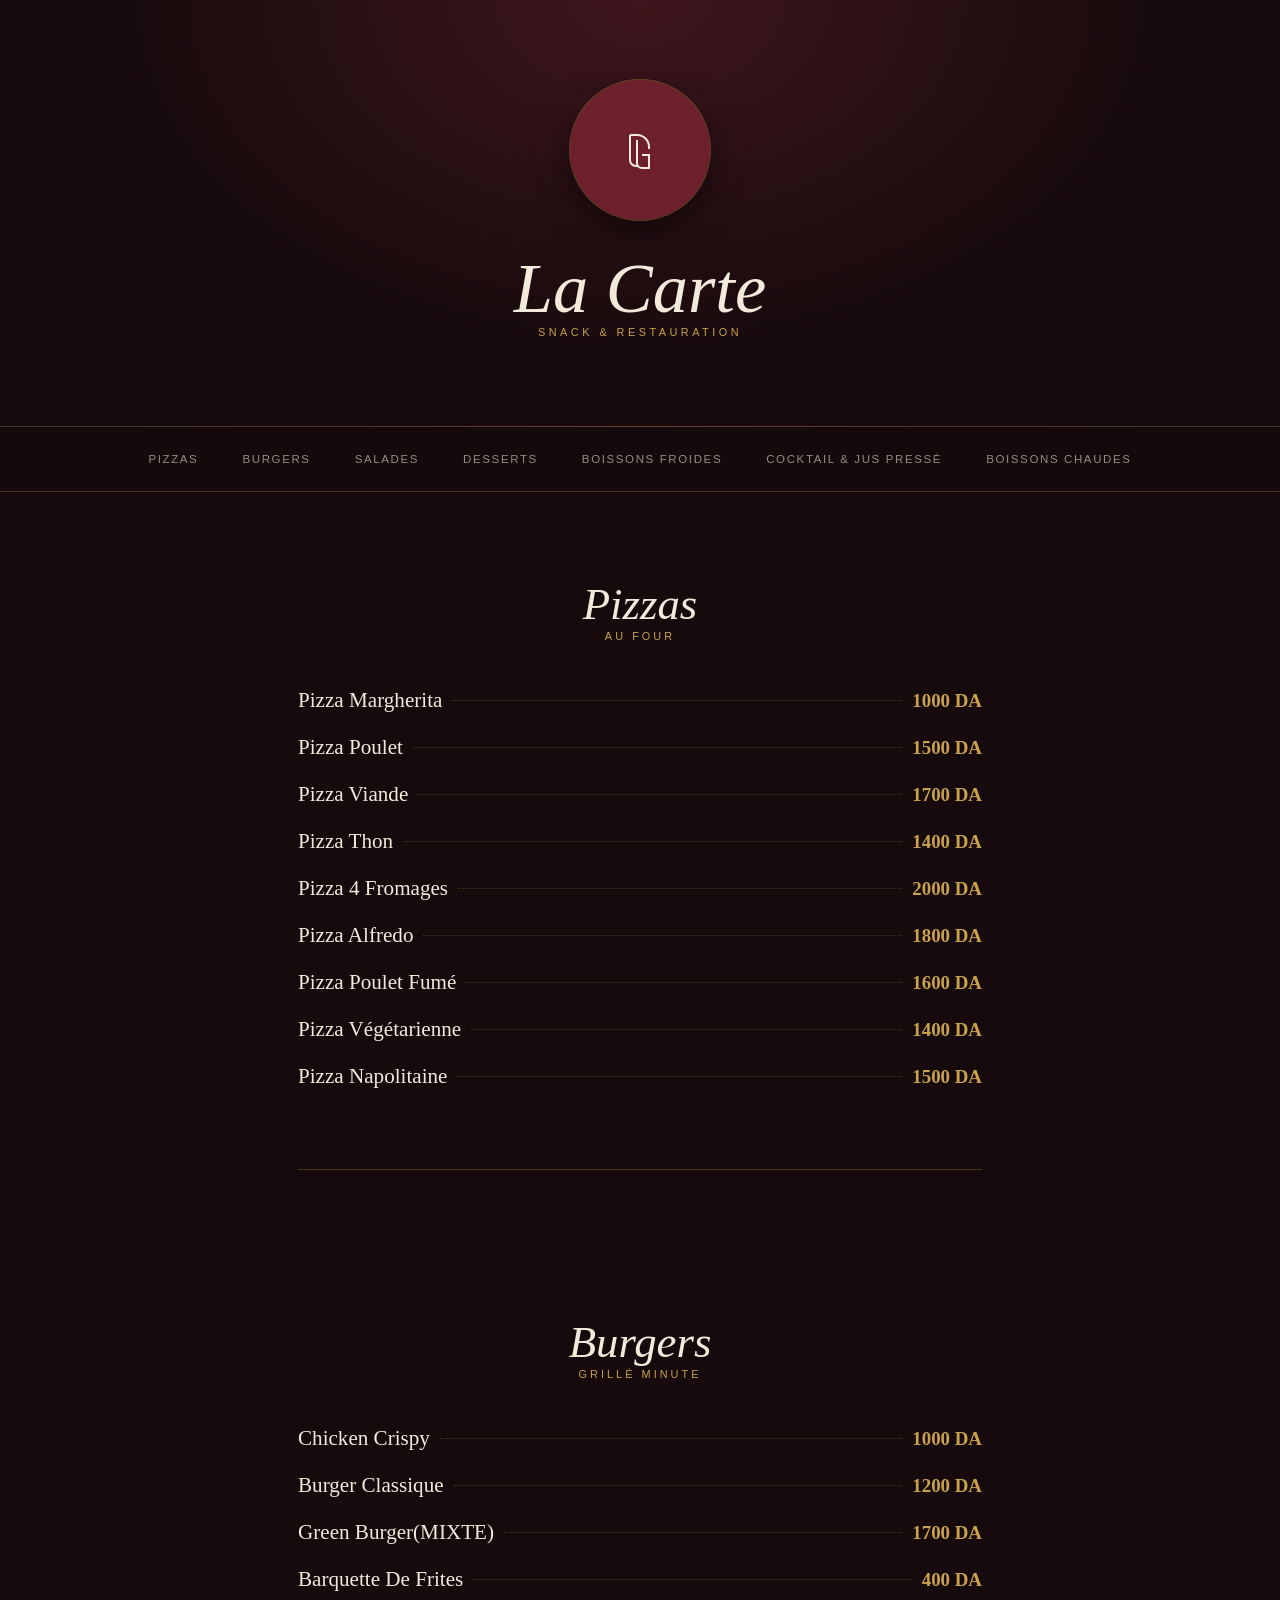
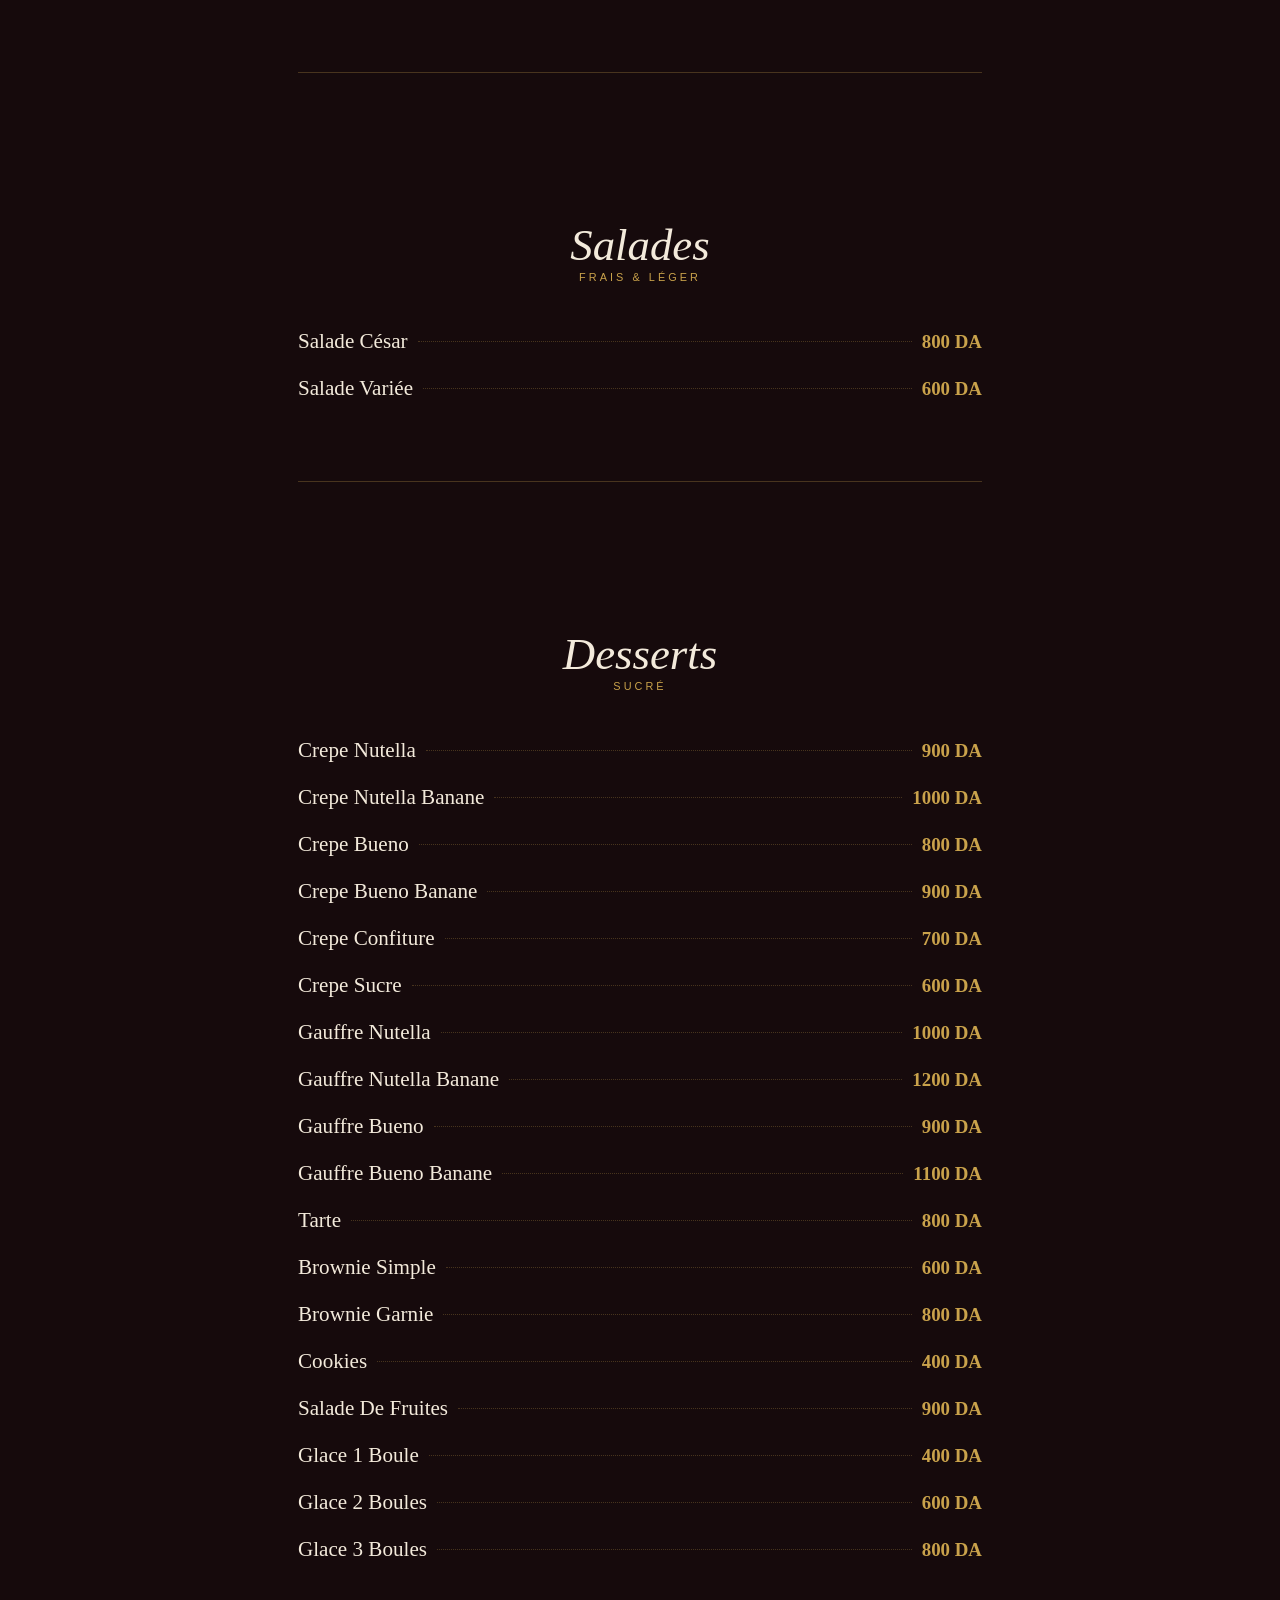
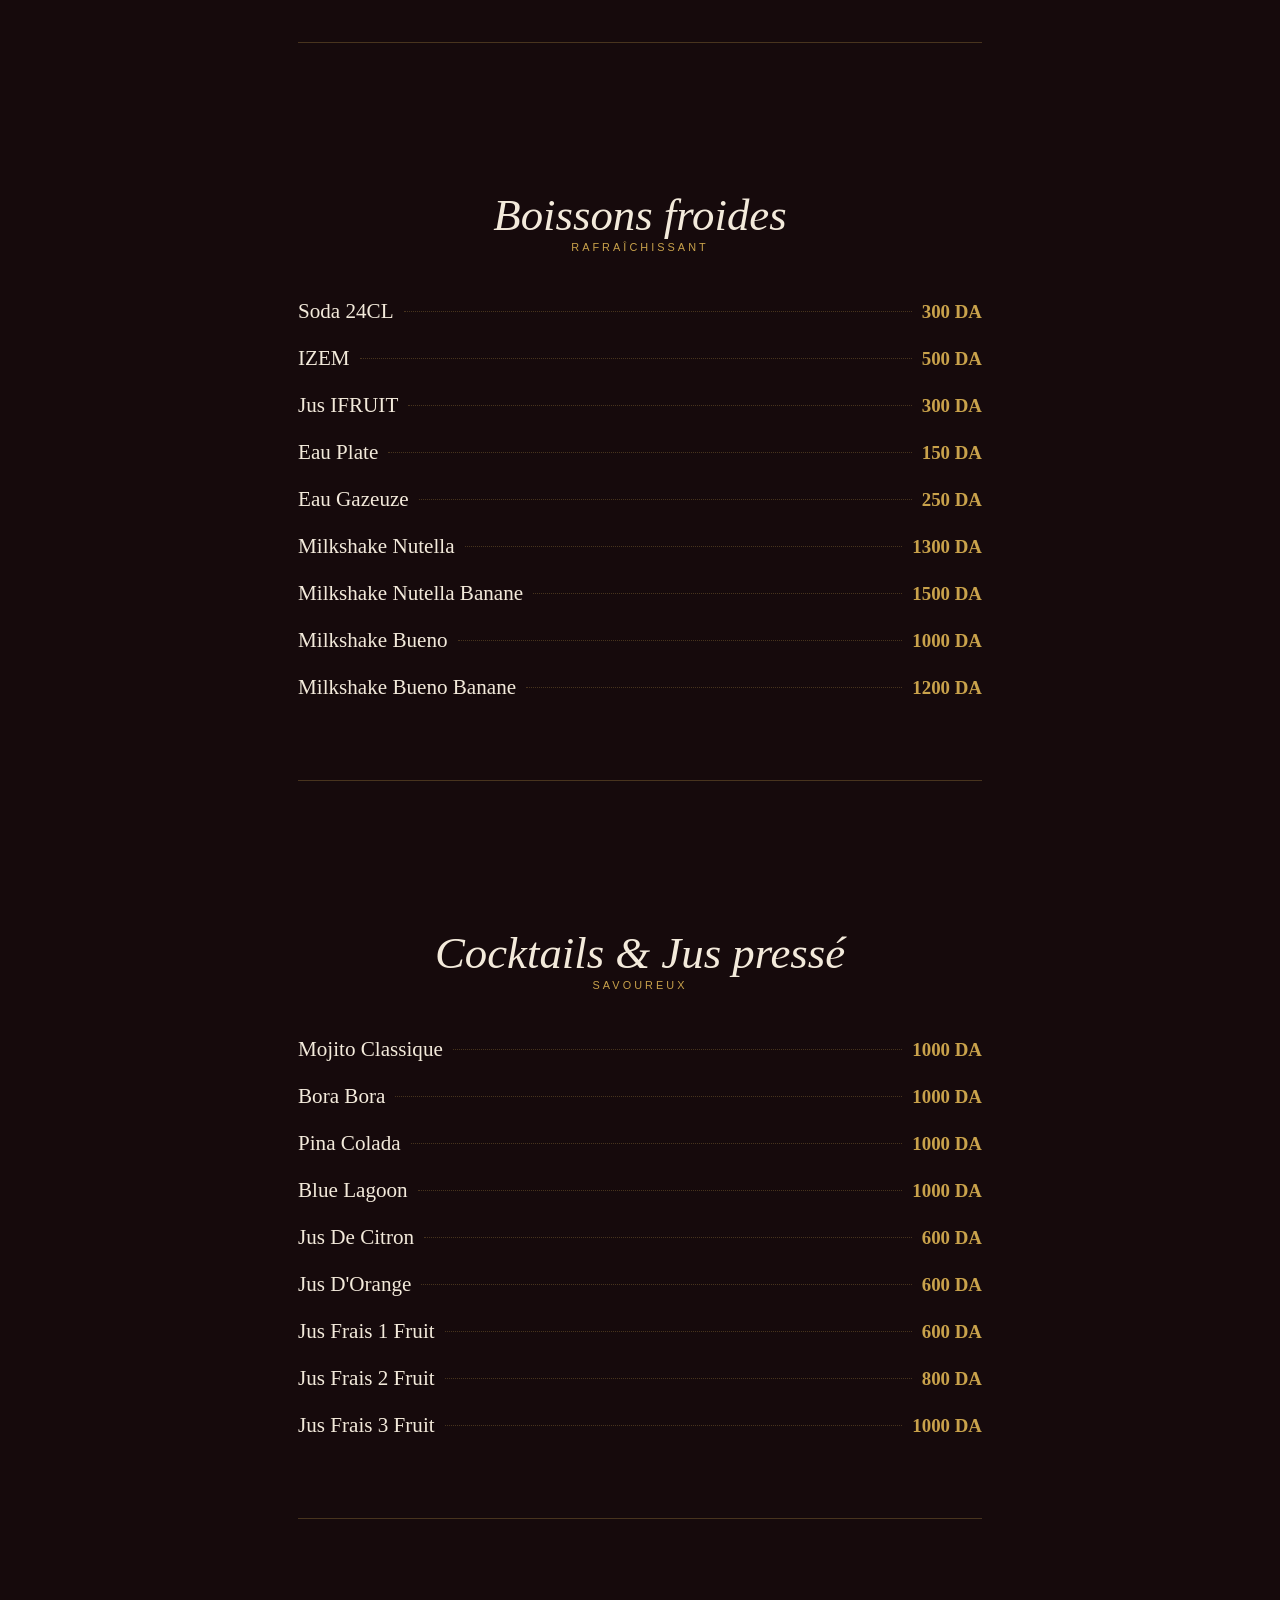
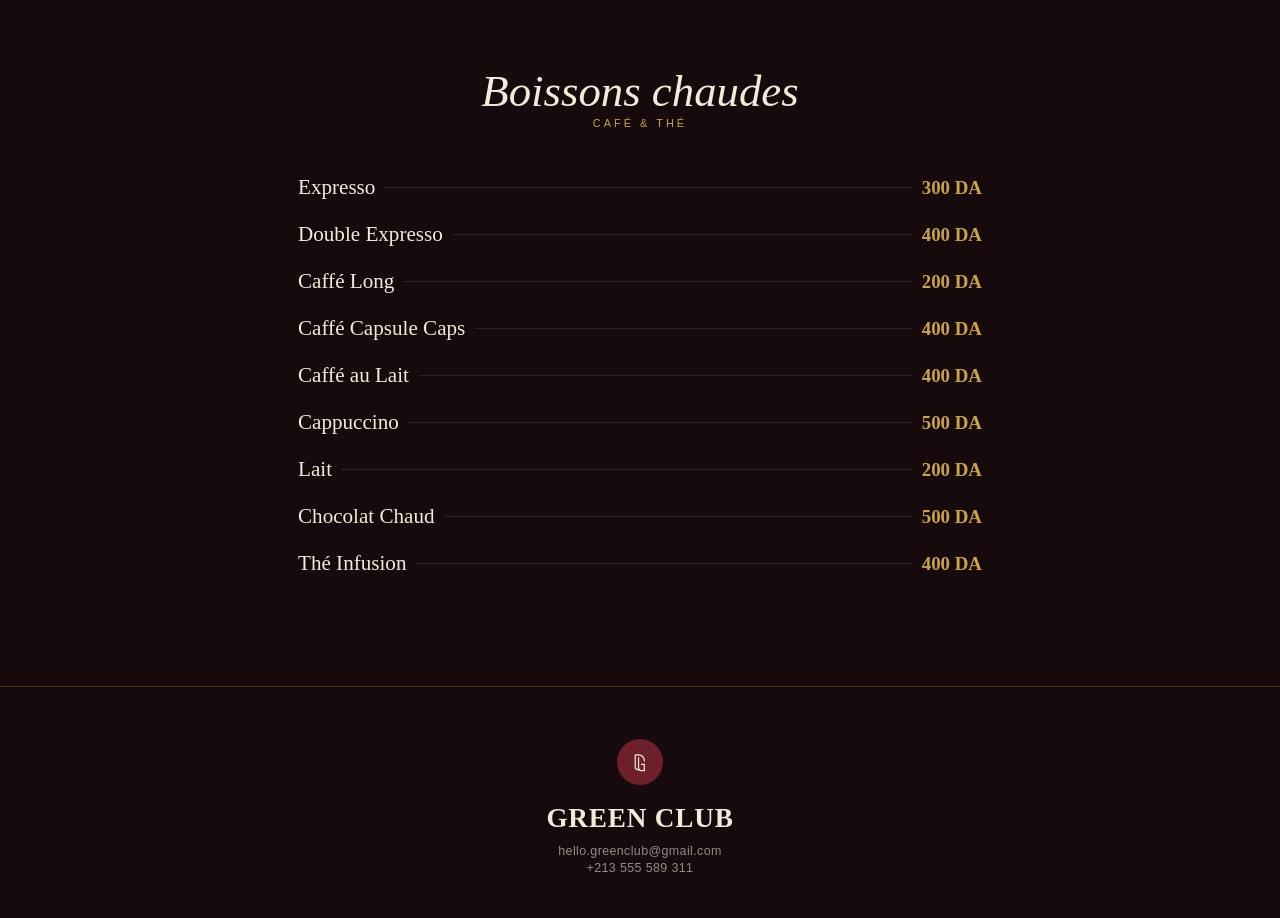
<file: index.html>
<!DOCTYPE html>
<html lang="fr">
<head>
<meta charset="UTF-8">
<meta name="viewport" content="width=device-width, initial-scale=1.0">
<title>Menu | Green Club </title>
<link rel="preconnect" href="https://fonts.googleapis.com">
<link rel="preconnect" href="https://fonts.gstatic.com" crossorigin>
<link href="style.css" rel="stylesheet">
</head>
<body>

<div class="hero">
  <div class="logo">
    <svg viewBox="0 0 100 100" fill="none" xmlns="http://www.w3.org/2000/svg">
      <path d="M30 20 h14 a24 24 0 0 1 24 24 v4" stroke="#F3EADB" stroke-width="4" fill="none"/>
      <path d="M30 20 v50 a12 12 0 0 0 12 12 h6" stroke="#F3EADB" stroke-width="4" fill="none"/>
      <path d="M44 30 v46 a10 10 0 0 0 10 10 h14 v-26 h-14" stroke="#F3EADB" stroke-width="4" fill="none"/>
    </svg>
  </div>
  <h1>La Carte</h1>
  <div class="eyebrow">Snack &amp; Restauration</div>
</div>

<nav class="catnav">
  <a href="#pizzas">Pizzas</a>
  <a href="#burgers">Burgers</a>
  <a href="#salades">Salades</a>
  <a href="#desserts">Desserts</a>
  <a href="#froides">Boissons froides</a>
  <a href="#cocktails">Cocktail & Jus pressé</a>
  <a href="#chaudes">Boissons chaudes</a>
</nav>

<main>
  <section class="category" id="pizzas">
    <div class="cat-head">
      <h2>Pizzas</h2>
      <div class="tag">Au four</div>
    </div>
    <div class="menu-list">
      <div class="menu-line"><span class="name">Pizza Margherita</span><span class="dots"></span><span class="price">1000 DA</span></div>
      <div class="menu-line"><span class="name">Pizza Poulet</span><span class="dots"></span><span class="price">1500 DA</span></div>
      <div class="menu-line"><span class="name">Pizza Viande</span><span class="dots"></span><span class="price">1700 DA</span></div>
      <div class="menu-line"><span class="name">Pizza Thon</span><span class="dots"></span><span class="price">1400 DA</span></div>
      <div class="menu-line"><span class="name">Pizza 4 Fromages</span><span class="dots"></span><span class="price">2000 DA</span></div>
      <div class="menu-line"><span class="name">Pizza Alfredo</span><span class="dots"></span><span class="price">1800 DA</span></div>
      <div class="menu-line"><span class="name">Pizza Poulet Fumé</span><span class="dots"></span><span class="price">1600 DA</span></div>
      <div class="menu-line"><span class="name">Pizza Végétarienne</span><span class="dots"></span><span class="price">1400 DA</span></div>
      <div class="menu-line"><span class="name">Pizza Napolitaine</span><span class="dots"></span><span class="price">1500 DA</span></div>
    </div>
  </section>

  <hr class="divider">

  <section class="category" id="burgers">
    <div class="cat-head">
      <h2>Burgers</h2>
      <div class="tag">Grillé minute</div>
    </div>
    <div class="menu-list">
      <div class="menu-line"><span class="name">Chicken Crispy</span><span class="dots"></span><span class="price">1000 DA</span></div>
      <div class="menu-line"><span class="name">Burger Classique</span><span class="dots"></span><span class="price">1200 DA</span></div>
      <div class="menu-line"><span class="name">Green Burger(MIXTE)</span><span class="dots"></span><span class="price">1700 DA</span></div>
      <div class="menu-line"><span class="name">Barquette De Frites</span><span class="dots"></span><span class="price">400 DA</span></div>
    </div>
  </section>

  <hr class="divider">

  <section class="category" id="salades">
    <div class="cat-head">
      <h2>Salades</h2>
      <div class="tag">Frais &amp; léger</div>
    </div>
    <div class="menu-list">
      <div class="menu-line"><span class="name">Salade César</span><span class="dots"></span><span class="price">800 DA</span></div>
      <div class="menu-line"><span class="name">Salade Variée</span><span class="dots"></span><span class="price">600 DA</span></div>
    </div>
  </section>

  <hr class="divider">

  <section class="category" id="desserts">
    <div class="cat-head">
      <h2>Desserts</h2>
      <div class="tag">Sucré</div>
    </div>
    <div class="menu-list">
      <div class="menu-line"><span class="name">Crepe Nutella</span><span class="dots"></span><span class="price">900 DA</span></div>
      <div class="menu-line"><span class="name">Crepe Nutella Banane</span><span class="dots"></span><span class="price">1000 DA</span></div>
      <div class="menu-line"><span class="name">Crepe Bueno</span><span class="dots"></span><span class="price">800 DA</span></div>
      <div class="menu-line"><span class="name">Crepe Bueno Banane</span><span class="dots"></span><span class="price">900 DA</span></div>
      <div class="menu-line"><span class="name">Crepe Confiture</span><span class="dots"></span><span class="price">700 DA</span></div>
      <div class="menu-line"><span class="name">Crepe Sucre</span><span class="dots"></span><span class="price">600 DA</span></div>
      <div class="menu-line"><span class="name">Gauffre Nutella</span><span class="dots"></span><span class="price">1000 DA</span></div>
      <div class="menu-line"><span class="name">Gauffre Nutella Banane</span><span class="dots"></span><span class="price">1200 DA</span></div>
      <div class="menu-line"><span class="name">Gauffre Bueno</span><span class="dots"></span><span class="price">900 DA</span></div>
      <div class="menu-line"><span class="name">Gauffre Bueno Banane</span><span class="dots"></span><span class="price">1100 DA</span></div>
      <div class="menu-line"><span class="name">Tarte</span><span class="dots"></span><span class="price">800 DA</span></div>
      <div class="menu-line"><span class="name">Brownie Simple</span><span class="dots"></span><span class="price">600 DA</span></div>
      <div class="menu-line"><span class="name">Brownie Garnie</span><span class="dots"></span><span class="price">800 DA</span></div>
      <div class="menu-line"><span class="name">Cookies</span><span class="dots"></span><span class="price">400 DA</span></div>
      <div class="menu-line"><span class="name">Salade De Fruites </span><span class="dots"></span><span class="price">900 DA</span></div>
      <div class="menu-line"><span class="name">Glace 1 Boule</span><span class="dots"></span><span class="price">400 DA</span></div>
      <div class="menu-line"><span class="name">Glace 2 Boules</span><span class="dots"></span><span class="price">600 DA</span></div>
      <div class="menu-line"><span class="name">Glace 3 Boules</span><span class="dots"></span><span class="price">800 DA</span></div>
    </div>
  </section>

  <hr class="divider">

   <section class="category" id="froides">
    <div class="cat-head">
      <h2>Boissons froides</h2>
      <div class="tag">Rafraîchissant</div>
    </div>
    <div class="menu-list">
      <div class="menu-line"><span class="name">Soda 24CL </span><span class="dots"></span><span class="price">300 DA</span></div>
      <div class="menu-line"><span class="name">IZEM</span><span class="dots"></span><span class="price">500 DA</span></div>
      <div class="menu-line"><span class="name">Jus IFRUIT</span><span class="dots"></span><span class="price">300 DA</span></div>
      <div class="menu-line"><span class="name">Eau Plate</span><span class="dots"></span><span class="price">150 DA</span></div>
      <div class="menu-line"><span class="name">Eau Gazeuze</span><span class="dots"></span><span class="price">250 DA</span></div>
      <div class="menu-line"><span class="name">Milkshake Nutella</span><span class="dots"></span><span class="price">1300 DA</span></div>
      <div class="menu-line"><span class="name">Milkshake Nutella Banane</span><span class="dots"></span><span class="price">1500 DA</span></div>
      <div class="menu-line"><span class="name">Milkshake Bueno</span><span class="dots"></span><span class="price">1000 DA</span></div>
      <div class="menu-line"><span class="name">Milkshake Bueno Banane</span><span class="dots"></span><span class="price">1200 DA</span></div>
    </div>
  </section>

  <hr class="divider">

   <section class="category" id="cocktails">
    <div class="cat-head">
      <h2>Cocktails & Jus pressé</h2>
      <div class="tag">Savoureux</div>
    </div>
    <div class="menu-list">
      <div class="menu-line"><span class="name">Mojito Classique</span><span class="dots"></span><span class="price">1000 DA</span></div>
      <div class="menu-line"><span class="name">Bora Bora</span><span class="dots"></span><span class="price">1000 DA</span></div>
      <div class="menu-line"><span class="name">Pina Colada</span><span class="dots"></span><span class="price">1000 DA</span></div>
      <div class="menu-line"><span class="name">Blue Lagoon</span><span class="dots"></span><span class="price">1000 DA</span></div>
      <div class="menu-line"><span class="name">Jus De Citron</span><span class="dots"></span><span class="price">600 DA</span></div>
      <div class="menu-line"><span class="name">Jus D'Orange</span><span class="dots"></span><span class="price">600 DA</span></div>
      <div class="menu-line"><span class="name">Jus Frais 1 Fruit</span><span class="dots"></span><span class="price">600 DA</span></div> 
      <div class="menu-line"><span class="name">Jus Frais 2 Fruit</span><span class="dots"></span><span class="price">800 DA</span></div>
      <div class="menu-line"><span class="name">Jus Frais 3 Fruit</span><span class="dots"></span><span class="price">1000 DA</span></div>
    </div>
   </section>

  <hr class="divider">
  <section class="category" id="chaudes">
    <div class="cat-head">
      <h2>Boissons chaudes</h2>
      <div class="tag">Café &amp; thé</div>
    </div>
    <div class="menu-list">
      <div class="menu-line"><span class="name">Expresso</span><span class="dots"></span><span class="price">300 DA</span></div>
      <div class="menu-line"><span class="name">Double Expresso</span><span class="dots"></span><span class="price">400 DA</span></div>
      <div class="menu-line"><span class="name">Caffé Long</span><span class="dots"></span><span class="price">200 DA</span></div>
      <div class="menu-line"><span class="name">Caffé Capsule Caps</span><span class="dots"></span><span class="price">400 DA</span></div>
      <div class="menu-line"><span class="name">Caffé au Lait</span><span class="dots"></span><span class="price">400 DA</span></div>
      <div class="menu-line"><span class="name">Cappuccino</span><span class="dots"></span><span class="price">500 DA</span></div>
      <div class="menu-line"><span class="name">Lait</span><span class="dots"></span><span class="price">200 DA</span></div>
      <div class="menu-line"><span class="name">Chocolat Chaud</span><span class="dots"></span><span class="price">500 DA</span></div>
      <div class="menu-line"><span class="name">Thé Infusion</span><span class="dots"></span><span class="price">400 DA</span></div>
     
    </div>
  </section>

 
</main>

<footer>
  <div class="flogo">
    <svg viewBox="0 0 100 100" fill="none" xmlns="http://www.w3.org/2000/svg">
      <path d="M30 20 h14 a24 24 0 0 1 24 24 v4" stroke="#F3EADB" stroke-width="5" fill="none"/>
      <path d="M30 20 v50 a12 12 0 0 0 12 12 h6" stroke="#F3EADB" stroke-width="5" fill="none"/>
      <path d="M44 30 v46 a10 10 0 0 0 10 10 h14 v-26 h-14" stroke="#F3EADB" stroke-width="5" fill="none"/>
    </svg>
  </div>
  <h3>GREEN CLUB</h3>
  <p>hello.greenclub@gmail.com</p>
  <p>+213 555 589 311 </p>
</footer>

</body>
</html>
</file>
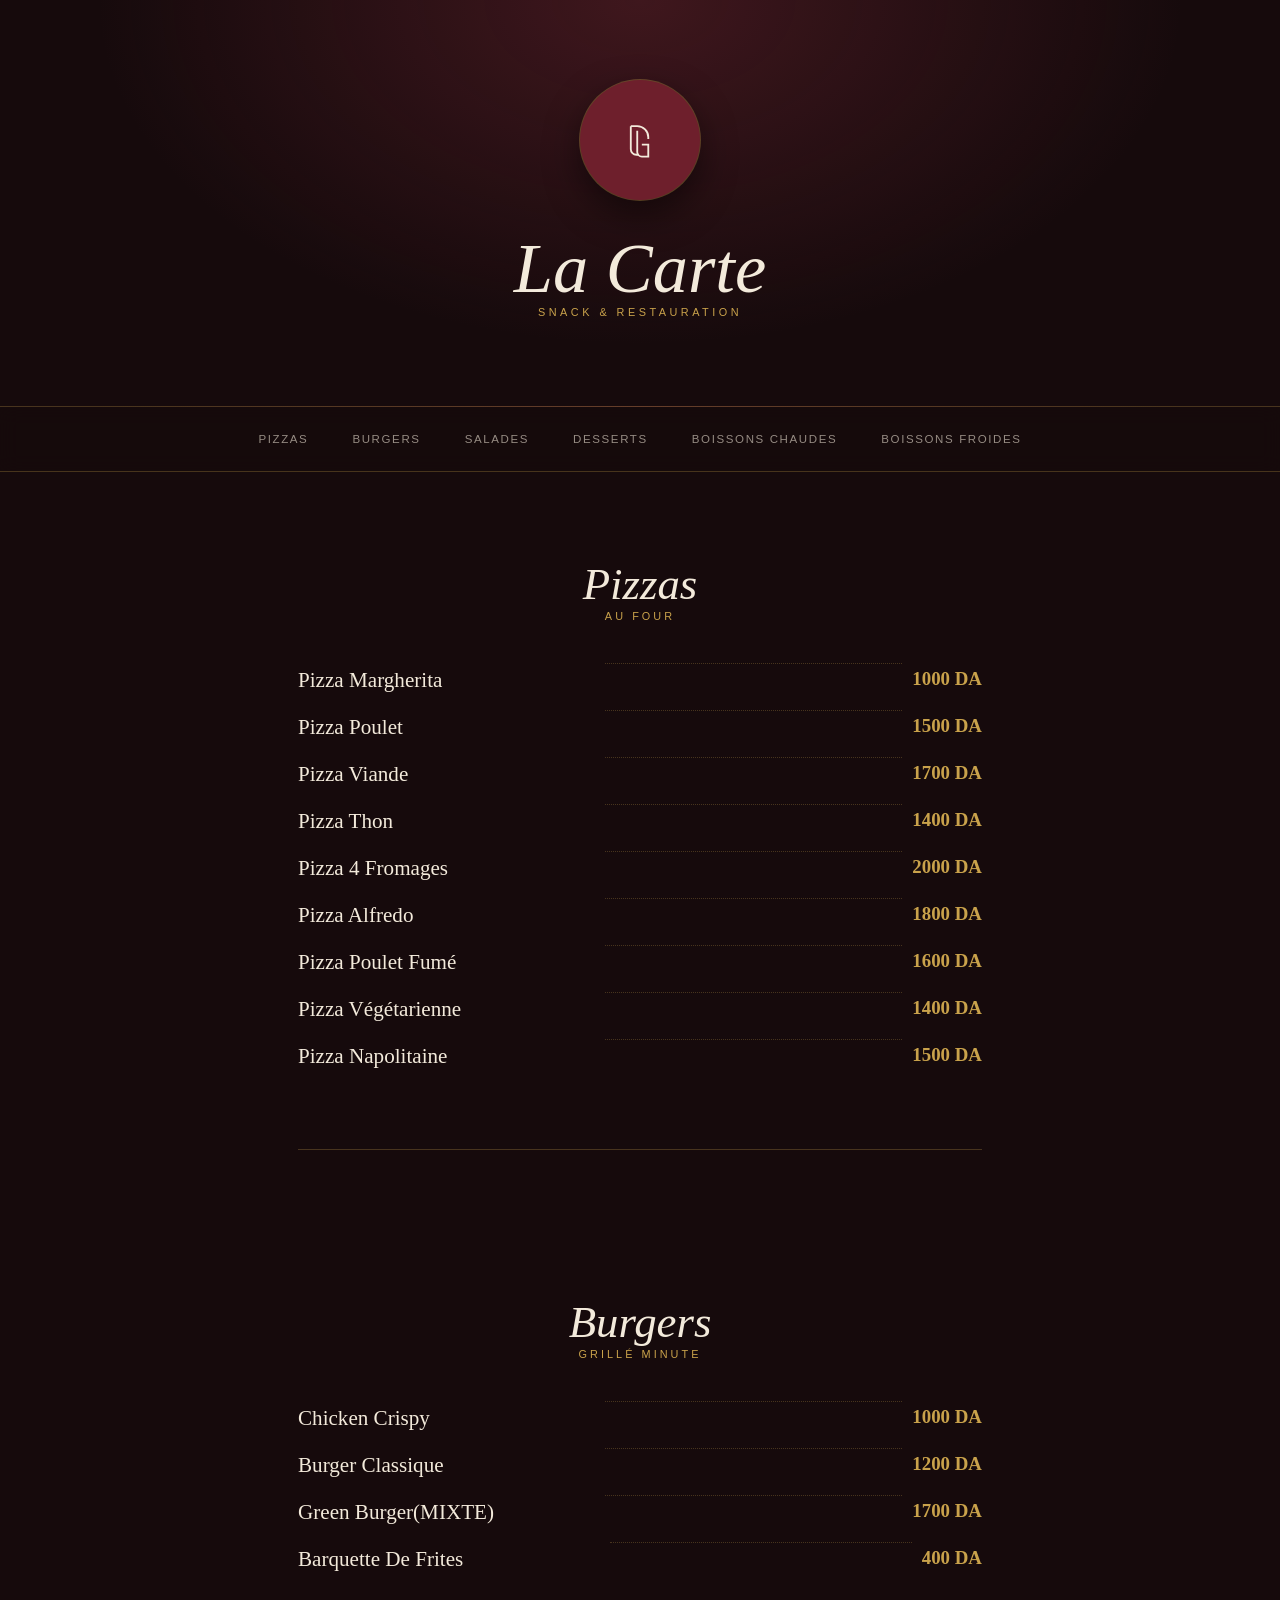
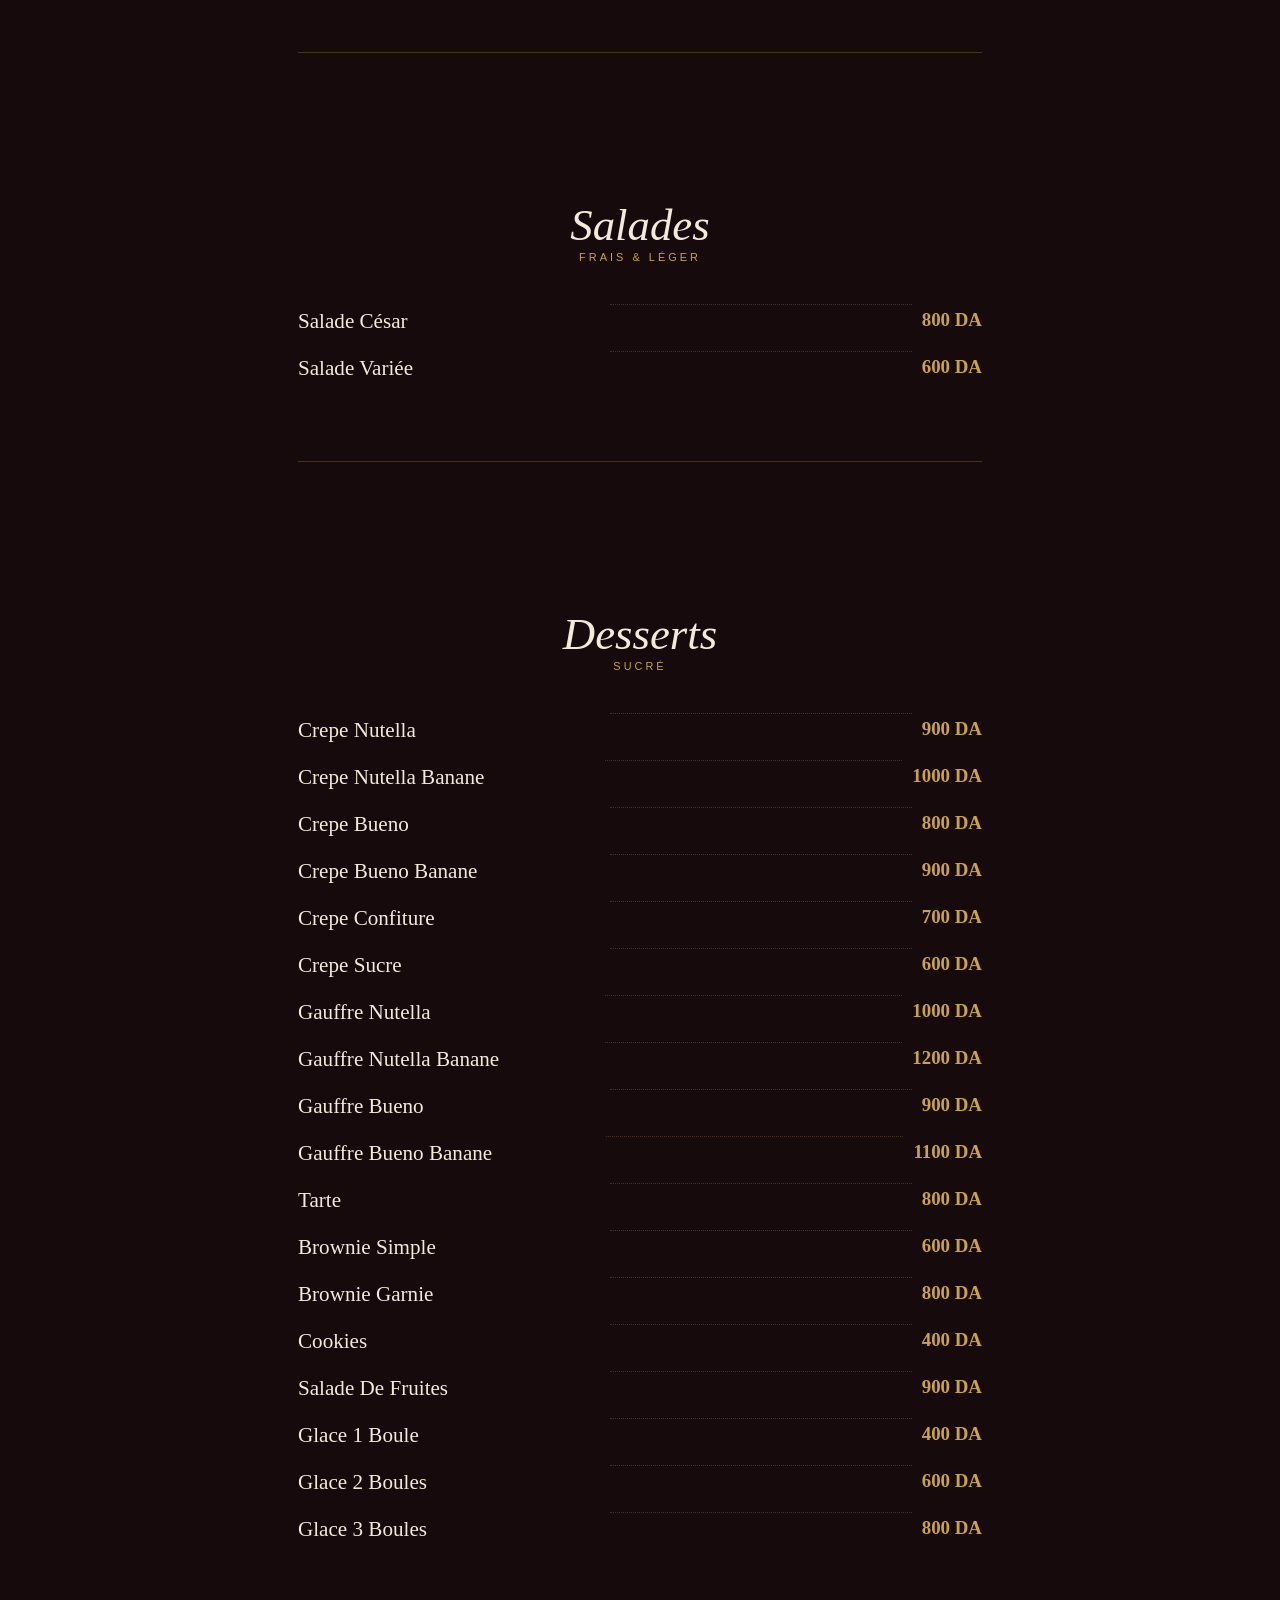
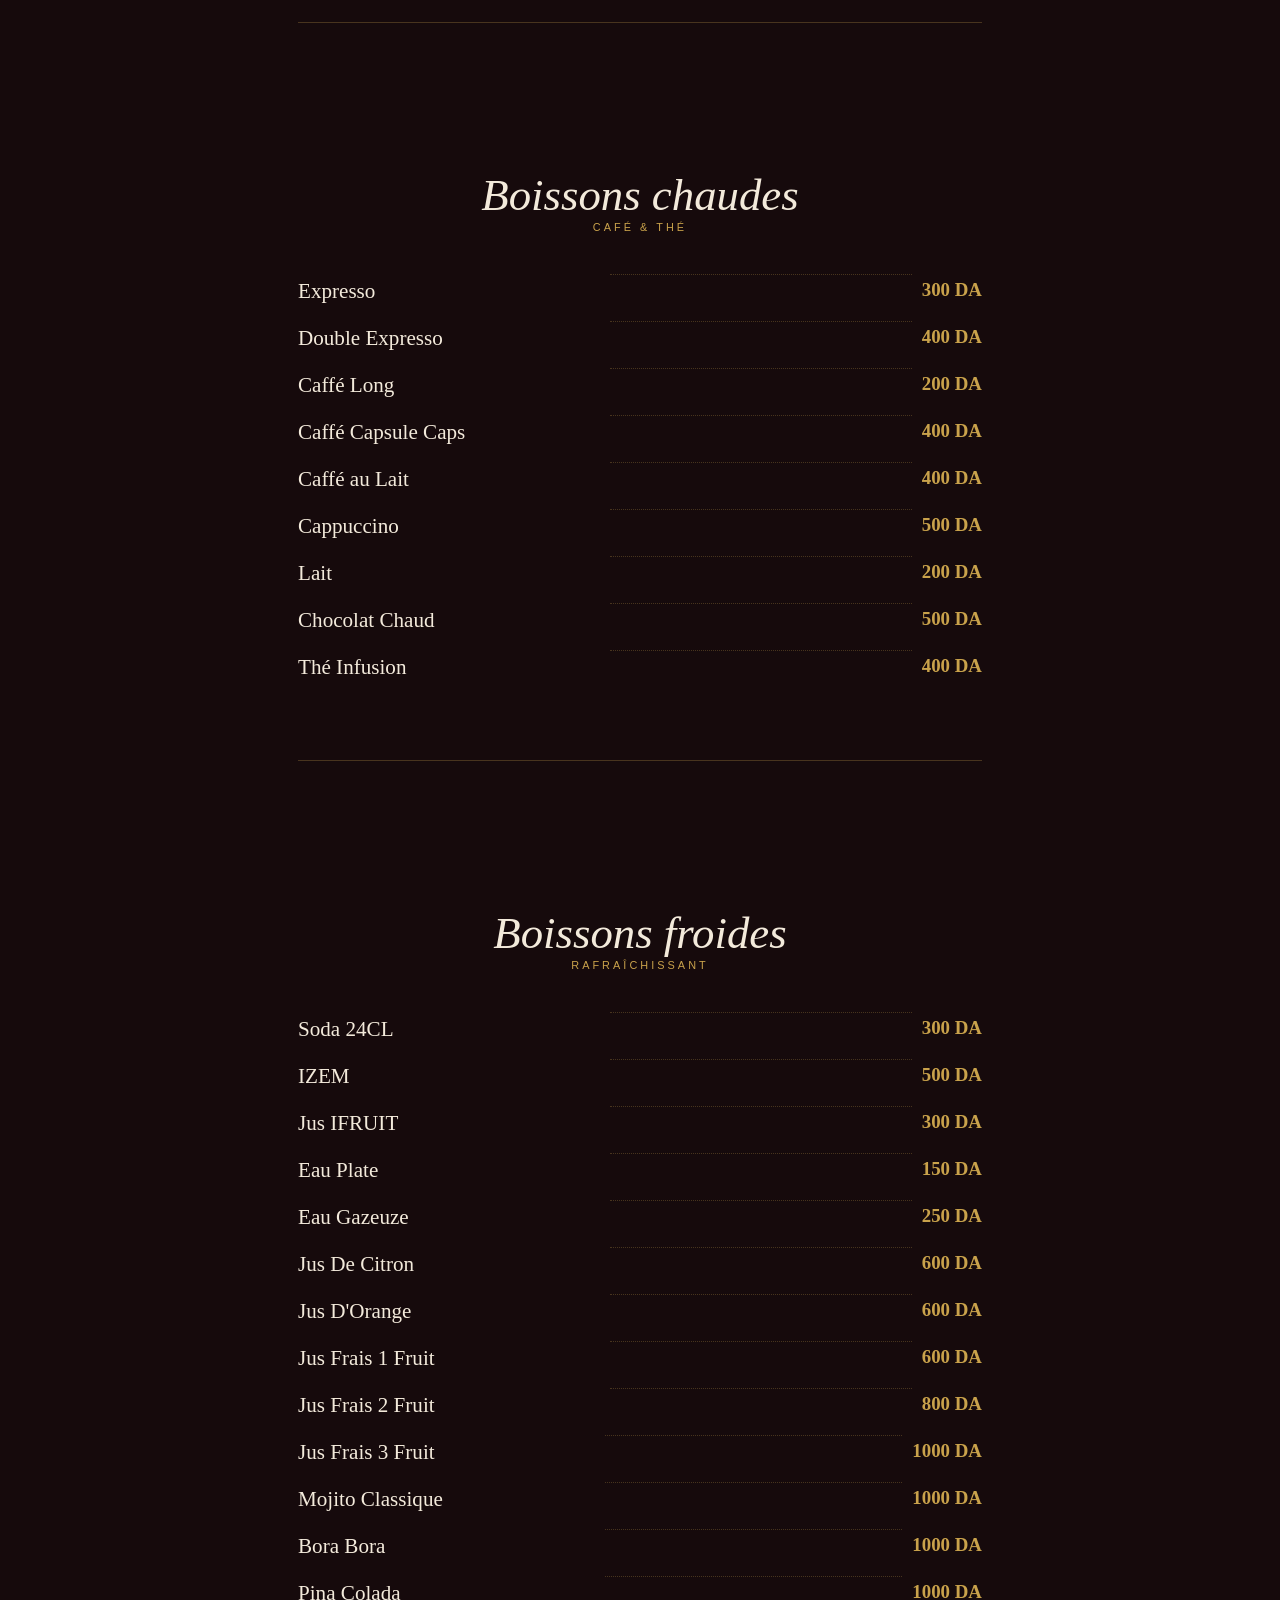
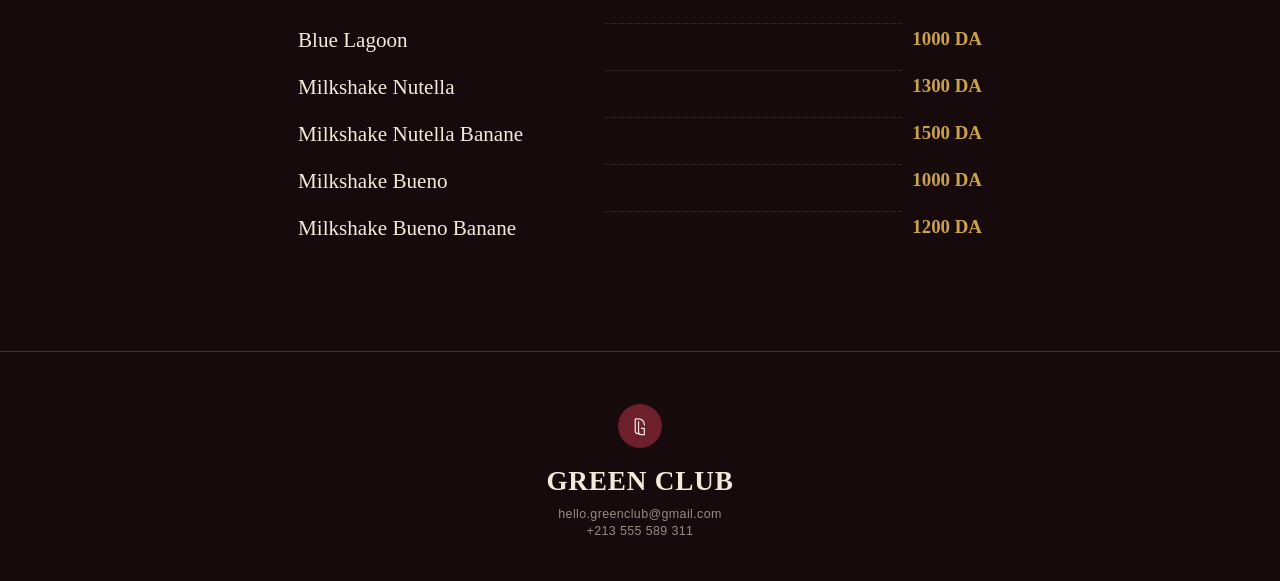
<file: Green.html>
<!DOCTYPE html>
<html lang="fr">
<head>
<meta charset="UTF-8">
<meta name="viewport" content="width=device-width, initial-scale=1.0">
<title>Menu | Green Club </title>
<link rel="preconnect" href="https://fonts.googleapis.com">
<link rel="preconnect" href="https://fonts.gstatic.com" crossorigin>
<link href="Green.css" rel="stylesheet">
</head>
<body>

<!-- ================= HERO ================= -->
<div class="hero">
  <div class="logo">
    <svg viewBox="0 0 100 100" fill="none" xmlns="http://www.w3.org/2000/svg">
      <path d="M30 20 h14 a24 24 0 0 1 24 24 v4" stroke="#F3EADB" stroke-width="4" fill="none"/>
      <path d="M30 20 v50 a12 12 0 0 0 12 12 h6" stroke="#F3EADB" stroke-width="4" fill="none"/>
      <path d="M44 30 v46 a10 10 0 0 0 10 10 h14 v-26 h-14" stroke="#F3EADB" stroke-width="4" fill="none"/>
    </svg>
  </div>
  <h1>La Carte</h1>
  <div class="eyebrow">Snack &amp; Restauration</div>
</div>

<!-- ================= NAV ================= -->
<nav class="catnav">
  <a href="#pizzas">Pizzas</a>
  <a href="#burgers">Burgers</a>
  <a href="#salades">Salades</a>
  <a href="#desserts">Desserts</a>
  <a href="#chaudes">Boissons chaudes</a>
  <a href="#froides">Boissons froides</a>
</nav>

<main>

  <!-- ================= PIZZAS ================= -->
  <section class="category" id="pizzas">
    <div class="cat-head">
      <h2>Pizzas</h2>
      <div class="tag">Au four</div>
    </div>
    <div class="menu-list">
      <div class="menu-line"><span class="name">Pizza Margherita</span><span class="dots"></span><span class="price">1000 DA</span></div>
      <div class="menu-line"><span class="name">Pizza Poulet</span><span class="dots"></span><span class="price">1500 DA</span></div>
      <div class="menu-line"><span class="name">Pizza Viande</span><span class="dots"></span><span class="price">1700 DA</span></div>
      <div class="menu-line"><span class="name">Pizza Thon</span><span class="dots"></span><span class="price">1400 DA</span></div>
      <div class="menu-line"><span class="name">Pizza 4 Fromages</span><span class="dots"></span><span class="price">2000 DA</span></div>
      <div class="menu-line"><span class="name">Pizza Alfredo</span><span class="dots"></span><span class="price">1800 DA</span></div>
      <div class="menu-line"><span class="name">Pizza Poulet Fumé</span><span class="dots"></span><span class="price">1600 DA</span></div>
      <div class="menu-line"><span class="name">Pizza Végétarienne</span><span class="dots"></span><span class="price">1400 DA</span></div>
      <div class="menu-line"><span class="name">Pizza Napolitaine</span><span class="dots"></span><span class="price">1500 DA</span></div>
    </div>
  </section>

  <hr class="divider">

  <!-- ================= BURGERS ================= -->
  <section class="category" id="burgers">
    <div class="cat-head">
      <h2>Burgers</h2>
      <div class="tag">Grillé minute</div>
    </div>
    <div class="menu-list">
      <div class="menu-line"><span class="name">Chicken Crispy</span><span class="dots"></span><span class="price">1000 DA</span></div>
      <div class="menu-line"><span class="name">Burger Classique</span><span class="dots"></span><span class="price">1200 DA</span></div>
      <div class="menu-line"><span class="name">Green Burger(MIXTE)</span><span class="dots"></span><span class="price">1700 DA</span></div>
      <div class="menu-line"><span class="name">Barquette De Frites</span><span class="dots"></span><span class="price">400 DA</span></div>
    </div>
  </section>

  <hr class="divider">

  <!-- ================= SALADES ================= -->
  <section class="category" id="salades">
    <div class="cat-head">
      <h2>Salades</h2>
      <div class="tag">Frais &amp; léger</div>
    </div>
    <div class="menu-list">
      <div class="menu-line"><span class="name">Salade César</span><span class="dots"></span><span class="price">800 DA</span></div>
      <div class="menu-line"><span class="name">Salade Variée</span><span class="dots"></span><span class="price">600 DA</span></div>
    </div>
  </section>

  <hr class="divider">

  <!-- ================= DESSERTS ================= -->
  <section class="category" id="desserts">
    <div class="cat-head">
      <h2>Desserts</h2>
      <div class="tag">Sucré</div>
    </div>
    <div class="menu-list">
      <div class="menu-line"><span class="name">Crepe Nutella</span><span class="dots"></span><span class="price">900 DA</span></div>
      <div class="menu-line"><span class="name">Crepe Nutella Banane</span><span class="dots"></span><span class="price">1000 DA</span></div>
      <div class="menu-line"><span class="name">Crepe Bueno</span><span class="dots"></span><span class="price">800 DA</span></div>
      <div class="menu-line"><span class="name">Crepe Bueno Banane</span><span class="dots"></span><span class="price">900 DA</span></div>
      <div class="menu-line"><span class="name">Crepe Confiture</span><span class="dots"></span><span class="price">700 DA</span></div>
      <div class="menu-line"><span class="name">Crepe Sucre</span><span class="dots"></span><span class="price">600 DA</span></div>
      <div class="menu-line"><span class="name">Gauffre Nutella</span><span class="dots"></span><span class="price">1000 DA</span></div>
      <div class="menu-line"><span class="name">Gauffre Nutella Banane</span><span class="dots"></span><span class="price">1200 DA</span></div>
      <div class="menu-line"><span class="name">Gauffre Bueno</span><span class="dots"></span><span class="price">900 DA</span></div>
      <div class="menu-line"><span class="name">Gauffre Bueno Banane</span><span class="dots"></span><span class="price">1100 DA</span></div>
      <div class="menu-line"><span class="name">Tarte</span><span class="dots"></span><span class="price">800 DA</span></div>
      <div class="menu-line"><span class="name">Brownie Simple</span><span class="dots"></span><span class="price">600 DA</span></div>
      <div class="menu-line"><span class="name">Brownie Garnie</span><span class="dots"></span><span class="price">800 DA</span></div>
      <div class="menu-line"><span class="name">Cookies</span><span class="dots"></span><span class="price">400 DA</span></div>
      <div class="menu-line"><span class="name">Salade De Fruites </span><span class="dots"></span><span class="price">900 DA</span></div>
      <div class="menu-line"><span class="name">Glace 1 Boule</span><span class="dots"></span><span class="price">400 DA</span></div>
      <div class="menu-line"><span class="name">Glace 2 Boules</span><span class="dots"></span><span class="price">600 DA</span></div>
      <div class="menu-line"><span class="name">Glace 3 Boules</span><span class="dots"></span><span class="price">800 DA</span></div>
    </div>
  </section>

  <hr class="divider">

  <!-- ================= BOISSONS CHAUDES ================= -->
  <section class="category" id="chaudes">
    <div class="cat-head">
      <h2>Boissons chaudes</h2>
      <div class="tag">Café &amp; thé</div>
    </div>
    <div class="menu-list">
      <div class="menu-line"><span class="name">Expresso</span><span class="dots"></span><span class="price">300 DA</span></div>
      <div class="menu-line"><span class="name">Double Expresso</span><span class="dots"></span><span class="price">400 DA</span></div>
      <div class="menu-line"><span class="name">Caffé Long</span><span class="dots"></span><span class="price">200 DA</span></div>
      <div class="menu-line"><span class="name">Caffé Capsule Caps</span><span class="dots"></span><span class="price">400 DA</span></div>
      <div class="menu-line"><span class="name">Caffé au Lait</span><span class="dots"></span><span class="price">400 DA</span></div>
      <div class="menu-line"><span class="name">Cappuccino</span><span class="dots"></span><span class="price">500 DA</span></div>
      <div class="menu-line"><span class="name">Lait</span><span class="dots"></span><span class="price">200 DA</span></div>
      <div class="menu-line"><span class="name">Chocolat Chaud</span><span class="dots"></span><span class="price">500 DA</span></div>
      <div class="menu-line"><span class="name">Thé Infusion</span><span class="dots"></span><span class="price">400 DA</span></div>
     
    </div>
  </section>

  <hr class="divider">

  <!-- ================= BOISSONS FROIDES ================= -->
  <section class="category" id="froides">
    <div class="cat-head">
      <h2>Boissons froides</h2>
      <div class="tag">Rafraîchissant</div>
    </div>
    <div class="menu-list">
      <div class="menu-line"><span class="name">Soda 24CL </span><span class="dots"></span><span class="price">300 DA</span></div>
      <div class="menu-line"><span class="name">IZEM</span><span class="dots"></span><span class="price">500 DA</span></div>
      <div class="menu-line"><span class="name">Jus IFRUIT</span><span class="dots"></span><span class="price">300 DA</span></div>
      <div class="menu-line"><span class="name">Eau Plate</span><span class="dots"></span><span class="price">150 DA</span></div>
      <div class="menu-line"><span class="name">Eau Gazeuze</span><span class="dots"></span><span class="price">250 DA</span></div>
      <div class="menu-line"><span class="name">Jus De Citron</span><span class="dots"></span><span class="price">600 DA</span></div>
      <div class="menu-line"><span class="name">Jus D'Orange</span><span class="dots"></span><span class="price">600 DA</span></div>
      <div class="menu-line"><span class="name">Jus Frais 1 Fruit</span><span class="dots"></span><span class="price">600 DA</span></div> 
      <div class="menu-line"><span class="name">Jus Frais 2 Fruit</span><span class="dots"></span><span class="price">800 DA</span></div>
      <div class="menu-line"><span class="name">Jus Frais 3 Fruit</span><span class="dots"></span><span class="price">1000 DA</span></div>
      <div class="menu-line"><span class="name">Mojito Classique</span><span class="dots"></span><span class="price">1000 DA</span></div>
      <div class="menu-line"><span class="name">Bora Bora</span><span class="dots"></span><span class="price">1000 DA</span></div>
      <div class="menu-line"><span class="name">Pina Colada</span><span class="dots"></span><span class="price">1000 DA</span></div>
      <div class="menu-line"><span class="name">Blue Lagoon</span><span class="dots"></span><span class="price">1000 DA</span></div>
      <div class="menu-line"><span class="name">Milkshake Nutella</span><span class="dots"></span><span class="price">1300 DA</span></div>
      <div class="menu-line"><span class="name">Milkshake Nutella Banane</span><span class="dots"></span><span class="price">1500 DA</span></div>
      <div class="menu-line"><span class="name">Milkshake Bueno</span><span class="dots"></span><span class="price">1000 DA</span></div>
      <div class="menu-line"><span class="name">Milkshake Bueno Banane</span><span class="dots"></span><span class="price">1200 DA</span></div>
    </div>
  </section>

</main>

<!-- ================= FOOTER ================= -->
<footer>
  <div class="flogo">
    <svg viewBox="0 0 100 100" fill="none" xmlns="http://www.w3.org/2000/svg">
      <path d="M30 20 h14 a24 24 0 0 1 24 24 v4" stroke="#F3EADB" stroke-width="5" fill="none"/>
      <path d="M30 20 v50 a12 12 0 0 0 12 12 h6" stroke="#F3EADB" stroke-width="5" fill="none"/>
      <path d="M44 30 v46 a10 10 0 0 0 10 10 h14 v-26 h-14" stroke="#F3EADB" stroke-width="5" fill="none"/>
    </svg>
  </div>
  <h3>GREEN CLUB</h3>
  <p>hello.greenclub@gmail.com</p>
  <p>+213 555 589 311 </p>
</footer>

</body>
</html>
</file>
<file: style.css>
:root{
    --bg:#160A0C;
    --bg-soft:#1E0F12;
    --grenat-700:#6E1F2C;
    --grenat-600:#8B2E3D;
    --grenat-500:#A6465A;
    --gold:#C9A24B;
    --cream:#F3EADB;
    --cream-soft:rgba(243,234,219,.58);
    --line:rgba(201,162,75,.28);
  }

  *{margin:0;padding:0;box-sizing:border-box;}
  html{scroll-behavior:smooth;}

  body{
    background:var(--bg);
    color:var(--cream);
    font-family:'Jost', sans-serif;
    -webkit-font-smoothing:antialiased;
  }

  h1,h2,.brand{font-family:'Cormorant Garamond', serif;}

  .hero{
    position:relative;
    text-align:center;
    align-items: center;
    padding:80px 24px 70px;
    background:
      radial-gradient(ellipse at 50% 0%, rgba(139,46,61,.35), transparent 60%),
      var(--bg);
    border-bottom:1px solid var(--line);
  }

  .logo{
    width:140px;height:140px;
    border-radius:50%;
    background:var(--grenat-700);
    display:flex;align-items:center;justify-content:center;
    margin:0 auto 30px;
    gap : 15px;
    box-shadow:0 0 0 1px rgba(201,162,75,.35), 0 14px 34px rgba(0,0,0,.5);
  }
  .logo svg{width:50px;height:50px;}

  .eyebrow{
    text-align:center;
    letter-spacing:.32em;
    text-transform:uppercase;
    font-size:.68rem;
    font-weight:500;
    color:var(--gold);
    margin-bottom:18px;
  }

  .hero h1{
    text-align:center;
    font-size:clamp(2.6rem, 6vw, 4.4rem);
    font-weight:500;
    font-style:italic;
    line-height:1.08;
    color:var(--cream);
    margin : 0;
  }

  .catnav{
    position:sticky;
    top:0;
    z-index:20;
    background:rgba(22,10,12,.9);
    backdrop-filter:blur(10px);
    border-bottom:1px solid var(--line);
    padding:16px 16px;
    display:flex;
    gap:10px;
    justify-content:center;
    flex-wrap:wrap;
  }
  .catnav a{
     padding:8px 10px;
    font-size:.72rem;
    text-decoration:none;
    font-family:'Jost', sans-serif;
    font-weight:500;
    letter-spacing:.14em;
    text-transform:uppercase;
    color:var(--cream-soft);
    padding:9px 16px;
    border:1px solid transparent;
    border-radius:2px;
    transition:.25s ease;
  }
  .catnav a:hover{
    color:var(--gold);
    border-color:var(--line);
  }

 
  main{
    max-width:720px;
    margin:0 auto;
    padding:0 18px;}

  section.category{
    padding:76px 0 20px;
    scroll-margin-top:76px;
  }

  .cat-head{
    text-align:center;
    margin-bottom:46px;
  }
  .cat-head .tag{
    font-size:.68rem;
    letter-spacing:.28em;
    text-transform:uppercase;
    color:var(--gold);
    font-weight:400;
  }
  .cat-head h2{
    font-size:clamp(1.9rem,4.5vw,2.8rem);
    font-weight:500;
    font-style:italic;
    color:var(--cream);
    margin-top:10px;
  }

  .menu-list{
    display:flex;
    flex-direction:column;
    gap:22px;
  }

.menu-line{
    display:flex;
    align-items:baseline;   
    gap:10px;
}

.menu-line .dots{
    flex:1;
    border-bottom:1px dotted var(--line);
    transform:translateY(-6px);  
}
 .menu-line .name{
    font-family:'Cormorant Garamond', serif;
    font-size:1.32rem;
    font-weight:500;
    color:var(--cream);
    flex-shrink:0;
}

.menu-line .price{
    font-family:'Cormorant Garamond', serif;
    font-size:1.18rem;
    font-weight:600;
    color:var(--gold);
    flex-shrink:0;
}

  hr.divider{
    border:none;
    height:1px;
    background:var(--line);
    width:100%;
    max-width:720px;
     margin: 60px auto;
  }

  footer{
    margin-top:90px;
    text-align:center;
    padding:52px 24px 40px;
    border-top:1px solid var(--line);
  }
  footer .flogo{
    width:46px;height:46px;border-radius:50%;
    background:var(--grenat-700);
    display:flex;align-items:center;justify-content:center;
    margin:0 auto 18px;
  }
  footer .flogo svg{width:24px;height:24px;}
  footer h3{
    font-family: 'Cormorant Garamond', serif;
    font-size: 1.7rem;
    font-weight: 600;
    letter-spacing: 0.03em;
    color: var(--cream);
    margin-bottom: 10px;
}
  footer p{
    font-size:.78rem;
    color:var(--cream-soft);
    margin:3px 0;
    letter-spacing:.03em;
  }
  footer .gold{color:var(--gold);}

@media (max-width:600px){
    .hero{
        padding:50px 18px;
    }
    .logo{
        width:90px;
        height:90px;
    }

    .logo svg{
        width:38px;
        height:38px;
    }
    .hero h1{
        font-size:2.4rem;
    }
    .catnav{
        justify-content:flex-start;
        overflow-x:auto;
        flex-wrap:nowrap;
        gap:6px;
        padding:12px 16px;
        scrollbar-width:none;
        -webkit-overflow-scrolling:touch;
    }
    .catnav::-webkit-scrollbar{
        display:none;
    }
    .catnav a{
        flex-shrink:0;
        padding:8px 14px;
        font-size:.68rem;
    }
    main{
        padding:0 18px;
    }
    section.category{
        padding:52px 0 10px;
    }
   .menu-line{
        align-items:baseline;
        gap:6px;
    }
    .menu-line .name{
        font-size:1.05rem;
        white-space:nowrap;
        flex-shrink:0;
    }
    .menu-line .dots{
        transform:translateY(-5px);
    }
    .menu-line .price{
        font-size:.95rem;
        flex-shrink:0;
    }
    hr.divider{
        margin:45px auto;
    }
    footer{
        padding:40px 18px 30px;
    }
    footer h3{
        font-size:1.7rem;
    }

}
</file>
<file: Green.css>
:root{
    --bg:#160A0C;
    --bg-soft:#1E0F12;
    --grenat-700:#6E1F2C;
    --grenat-600:#8B2E3D;
    --grenat-500:#A6465A;
    --gold:#C9A24B;
    --cream:#F3EADB;
    --cream-soft:rgba(243,234,219,.58);
    --line:rgba(201,162,75,.28);
  }

  *{margin:0;padding:0;box-sizing:border-box;}
  html{scroll-behavior:smooth;}

  body{
    background:var(--bg);
    color:var(--cream);
    font-family:'Jost', sans-serif;
    -webkit-font-smoothing:antialiased;
  }

  h1,h2,.brand{font-family:'Cormorant Garamond', serif;}

  /* ================= HERO ================= */
  .hero{
    position:relative;
    text-align:center;
    padding:80px 24px 70px;
    background:
      radial-gradient(ellipse at 50% 0%, rgba(139,46,61,.35), transparent 60%),
      var(--bg);
    border-bottom:1px solid var(--line);
  }

  .logo{
    width:120px;height:120px;
    border-radius:50%;
    background:var(--grenat-700);
    display:flex;align-items:center;justify-content:center;
    margin:0 auto 30px;
    box-shadow:0 0 0 1px rgba(201,162,75,.35), 0 14px 34px rgba(0,0,0,.5);
  }
  .logo svg{width:46px;height:46px;}

  .eyebrow{
    letter-spacing:.32em;
    text-transform:uppercase;
    font-size:.68rem;
    font-weight:500;
    color:var(--gold);
    margin-bottom:18px;
  }

  .hero h1{
    font-size:clamp(2.6rem, 7vw, 4.4rem);
    font-weight:500;
    font-style:italic;
    line-height:1.08;
    color:var(--cream);
  }


 
  /* ================= NAV ================= */
  .catnav{
    position:sticky;
    top:0;
    z-index:20;
    background:rgba(22,10,12,.9);
    backdrop-filter:blur(10px);
    border-bottom:1px solid var(--line);
    padding:16px 16px;
    display:flex;
    gap:10px;
    justify-content:center;
    flex-wrap:wrap;
  }
  .catnav a{
     padding:8px 10px;
    font-size:.72rem;
    text-decoration:none;
    font-family:'Jost', sans-serif;
    font-weight:500;
    letter-spacing:.14em;
    text-transform:uppercase;
    color:var(--cream-soft);
    padding:9px 16px;
    border:1px solid transparent;
    border-radius:2px;
    transition:.25s ease;
  }
  .catnav a:hover{
    color:var(--gold);
    border-color:var(--line);
  }

  /* ================= SECTIONS ================= */
  main{
    max-width:720px;
    margin:0 auto;
    padding:0 18px;}

  section.category{
    padding:76px 0 20px;
    scroll-margin-top:76px;
  }

  .cat-head{
    text-align:center;
    margin-bottom:46px;
  }
  .cat-head .tag{
    font-size:.68rem;
    letter-spacing:.28em;
    text-transform:uppercase;
    color:var(--gold);
    font-weight:400;
  }
  .cat-head h2{
    font-size:clamp(1.9rem,4.5vw,2.8rem);
    font-weight:500;
    font-style:italic;
    color:var(--cream);
    margin-top:10px;
  }

  .menu-list{
    display:flex;
    flex-direction:column;
    gap:22px;
  }

  .menu-line{
    display:flex;
    align-items:flex-start;
    gap:10px;
  }

  .menu-line .name{
    white-space:normal;
    flex:1;
    font-family:'Cormorant Garamond', serif;
    font-size:1.32rem;
    font-weight:500;
    color:var(--cream);
  }

  .menu-line .dots{
    flex:1 1 auto;
    border-bottom:1.5px dotted var(--line);
    height:0;
    transform:translateY(-5px);
  }

  .menu-line .price{
    font-family:'Cormorant Garamond', serif;
    font-size:1.18rem;
    font-weight:600;
    color:var(--gold);
    white-space:nowrap;
  }

  hr.divider{
    border:none;
    height:1px;
    background:var(--line);
    width:100%;
    max-width:720px;
     margin: 60px auto;
  }

  /* ================= FOOTER ================= */
  footer{
    margin-top:90px;
    text-align:center;
    padding:52px 24px 40px;
    border-top:1px solid var(--line);
  }
  footer .flogo{
    width:44px;height:44px;border-radius:50%;
    background:var(--grenat-700);
    display:flex;align-items:center;justify-content:center;
    margin:0 auto 18px;
  }
  footer .flogo svg{width:24px;height:24px;}
  footer h3{
    font-family: 'Cormorant Garamond', serif;
    font-size: 1.7rem;
    font-weight: 600;
    letter-spacing: 0.03em;
    color: var(--cream);
    margin-bottom: 10px;
}
  footer p{
    font-size:.78rem;
    color:var(--cream-soft);
    margin:3px 0;
    letter-spacing:.03em;
  }
  footer .gold{color:var(--gold);}

@media (max-width:600px){

    .hero{
        padding:50px 18px;
    }

    .logo{
        width:90px;
        height:90px;
    }

    .logo svg{
        width:36px;
        height:36px;
    }

    .hero h1{
        font-size:2.4rem;
    }

    .catnav{
        gap:4px;
        padding:12px 8px;
    }

    .catnav a{
        padding:8px 8px;
        font-size:.68rem;
    }

    main{
        padding:0 18px;
    }

    section.category{
        padding:52px 0 10px;
    }

    .menu-line{
        align-items:flex-start;
    }

    .menu-line .name{
        font-size:1.15rem;
        white-space:normal;
        flex:1;
    }

    .menu-line .price{
        font-size:1.05rem;
    }

    hr.divider{
        margin:45px auto;
    }

    footer{
        padding:40px 18px 30px;
    }

    footer h3{
        font-size:1.5rem;
    }

}
</file>
